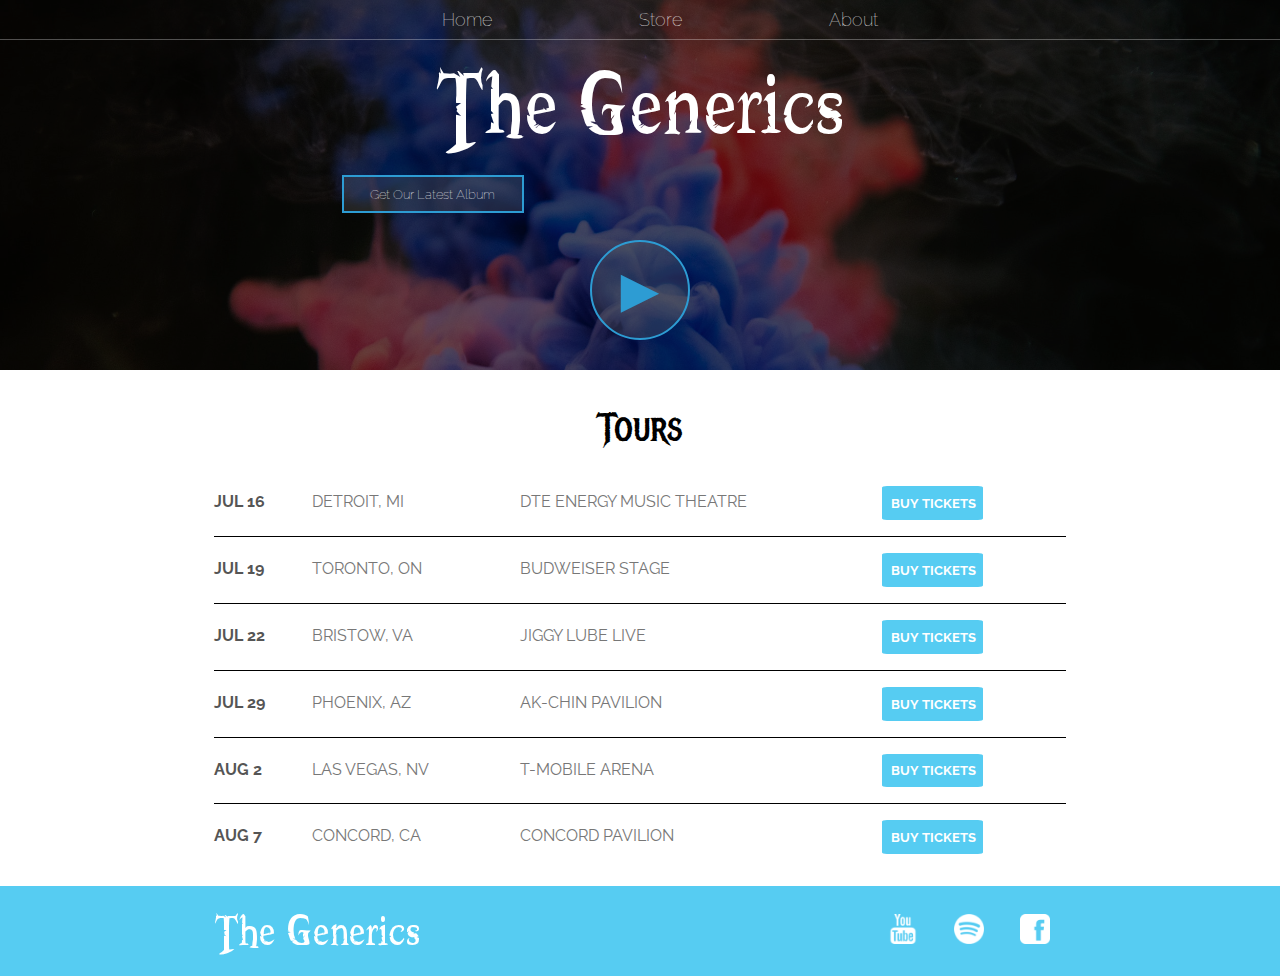
<file: band_Website-main/index.html>
<!DOCTYPE html>
<html>
  <head>
    <meta charset="utf-8" />
    <title>The Generics | Home</title>
    <meta name="description" content="This is the description" />
    <link rel="stylesheet" href="styles.css" />
  </head>
  <body>
    <header class="main-header">
      <nav class="nav main-nav">
        <ul>
          <li><a href="index.html">Home</a></li>
          <li><a href="Store.html">Store</a></li>
          <li><a href="About.html">About</a></li>
        </ul>
      </nav>

      <h1 class="band-name band-name-large">The Generics</h1>

      <div class="container">
        <button class="btn btn-head" role="button">Get Our Latest Album</button>
      </div>

      <button class="btn btn-head play-btn-head" role="button">&#9658;</button>
    </header>

    <section class="content-section container">
      <h2 class="section-header">Tours</h2>
      <div>
        <div class="tour-row">
          <span class="event-item event-date">JUL 16</span>
          <spam class="event-item event-city">DETROIT, MI</spam>
          <spam class="event-item event-place">DTE ENERGY MUSIC THEATRE</spam>
          <button class="event-item btn btn-buy">BUY TICKETS</button>
        </div>

        <div class="tour-row">
          <span class="event-item event-date">JUL 19</span>
          <spam class="event-item event-item event-city">TORONTO, ON</spam>
          <spam class="event-item event-place">BUDWEISER STAGE</spam>
          <button class="event-item btn btn-buy">BUY TICKETS</button>
        </div>

        <div class="tour-row">
          <span class="event-item event-date">JUL 22</span>
          <spam class="event-item event-city">BRISTOW, VA</spam>
          <spam class="event-item event-place">JIGGY LUBE LIVE</spam>
          <button class="event-item btn btn-buy">BUY TICKETS</button>
        </div>

        <div class="tour-row">
          <span class="event-item event-date">JUL 29</span>
          <spam class="event-item event-city">PHOENIX, AZ</spam>
          <spam class="event-item event-place">AK-CHIN PAVILION</spam>
          <button class="event-item btn btn-buy">BUY TICKETS</button>
        </div>

        <div class="tour-row">
          <span class="event-item event-date">AUG 2</span>
          <spam class="event-item event-city">LAS VEGAS, NV</spam>
          <spam class="event-item event-place">T-MOBILE ARENA</spam>
          <button class="event-item btn btn-buy">BUY TICKETS</button>
        </div>

        <div class="tour-row">
          <span class="event-item event-date">AUG 7</span>
          <spam class="event-item event-city">CONCORD, CA</spam>
          <spam class="event-item event-place">CONCORD PAVILION</spam>
          <button class="event-item btn btn-buy">BUY TICKETS</button>
        </div>
      </div>
    </section>

    <footer class="main-footer">
      <div class="container main-footer-container">
        <h3 class="band-name">The Generics</h3>

        <ul class="nav footer-nav">
          <li>
            <a href="https://www.youtube.com/" target="_blank">
              <img src="Images/YouTube Logo.png" />
            </a>
          </li>
          <li>
            <a href="https://www.spotify.com/" target="_blank">
              <img src="Images/Spotify Logo.png" />
            </a>
          </li>
          <li>
            <a href="https://www.facebook.com/" target="_blank">
              <img src="Images/Facebook Logo.png" />
            </a>
          </li>
        </ul>
      </div>
    </footer>
  </body>
</html>
</file>
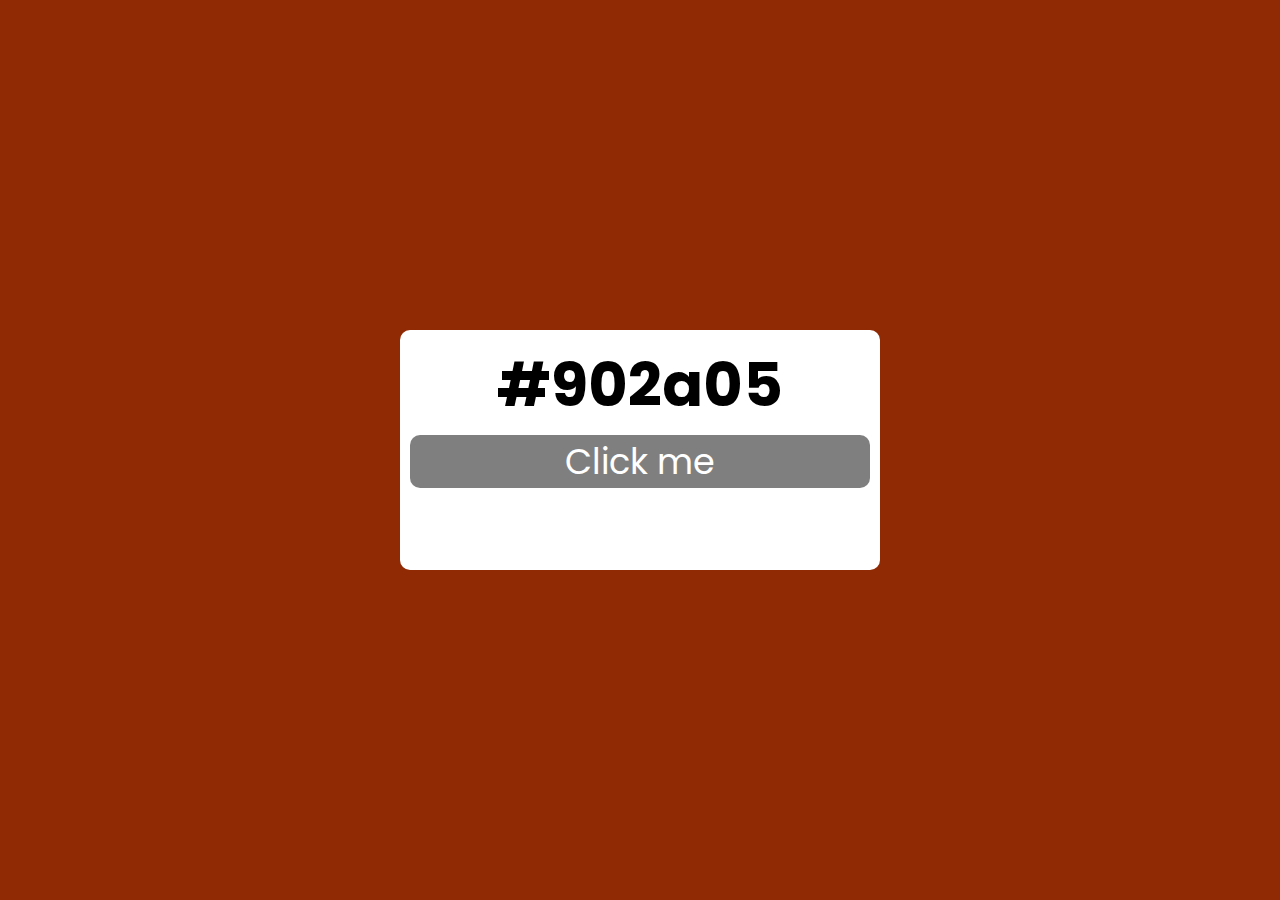
<file: Color Generator/index.html>
<!DOCTYPE html>
<html lang="en">
  <head>
    <meta charset="UTF-8" />
    <meta http-equiv="X-UA-Compatible" content="IE=edge" />
    <meta name="viewport" content="width=device-width, initial-scale=1.0" />
    <title>Document</title>
    <link rel="stylesheet" href="css/custom.css" />
    <script defer src="js/app.js"></script>
  </head>
  <body>
    <div class="main">
      <div class="container">
        <h2 id="color-code">#fff</h2>
        <button id="btn">Click me</button>
      </div>
    </div>
  </body>
</html>
</file>
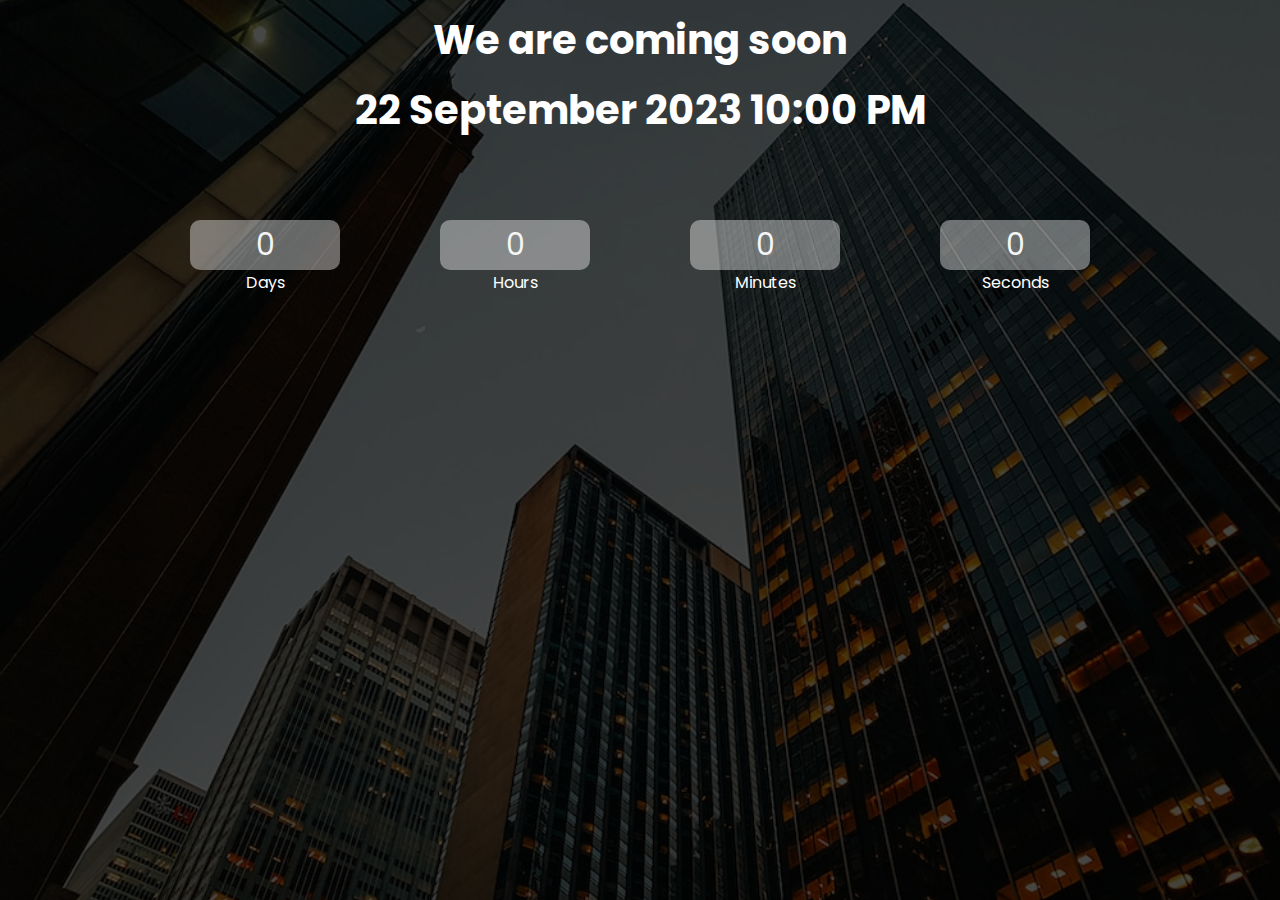
<file: Countdown-Timer/index.html>
<!DOCTYPE html>
<html lang="en">
  <head>
    <meta charset="UTF-8" />
    <meta http-equiv="X-UA-Compatible" content="IE=edge" />
    <meta name="viewport" content="width=device-width, initial-scale=1.0" />
    <title>Countdown</title>
    <script defer src="js/app.js"></script>
    <link rel="stylesheet" href="css/custom.css" />
  </head>
  <body>
    <div class="main">
      <div class="overlay">
        <div class="title">We are coming soon</div>
        <div class="title" id="end-date">22 September 2023 10:00 PM</div>
        <div class="col">
          <div>
            <input type="text" readonly value="0" />
            <br />
            <label for="">Days</label>
          </div>
          <div>
            <input type="text" readonly value="0" />
            <br />
            <label for="">Hours</label>
          </div>
          <div>
            <input type="text" readonly value="0" />
            <br />
            <label for="">Minutes</label>
          </div>
          <div>
            <input type="text" readonly value="0" />
            <br />
            <label for="">Seconds</label>
          </div>
        </div>
      </div>
    </div>
  </body>
</html>
</file>
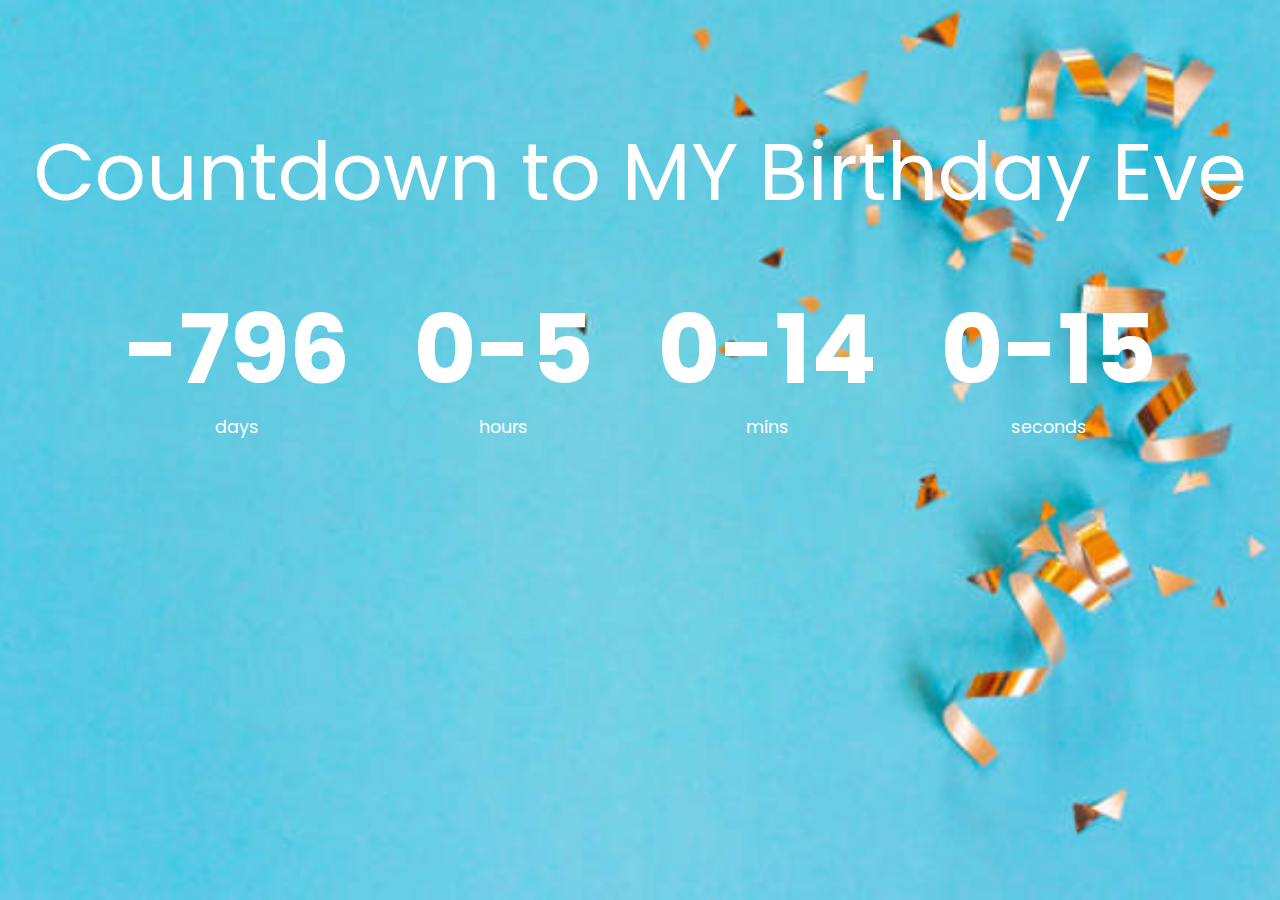
<file: Countdown_Birthday-main/index.html>
<!DOCTYPE html>
<html lang = "en">
  <head>
    <meta charset = "UTF-8">
    <meta name = "viewport"
    content = "width=device-width",
    initial-scale="1.0">
    <title>Countdown</title>
    <link href="styel.css" rel="stylesheet">
    <script src = "script.js"defer></script>
  </head>
  <body>
    <h1>Countdown to MY Birthday Eve</h1>

    <div class="countdown-container">
      <div class= "countdown-time days-c">
        <p class = "text" id = "days">0</p>
        <span>days</span>
      </div>
      
      <div class= "countdown-time hours-c">
        <p class = "text" id = "hours">0</p>
        <span>hours</span>
      </div> 

      <div class= "countdown-time mins-c">
        <p class = "text" id = "mins">0</p>
        <span>mins</span>
      </div> 

      <div class= "countdown-time seconds-c">
        <p class = "text" id = "seconds">0</p>
        <span>seconds</span>
      </div> 
    </div>
  </body>
</html>
</file>
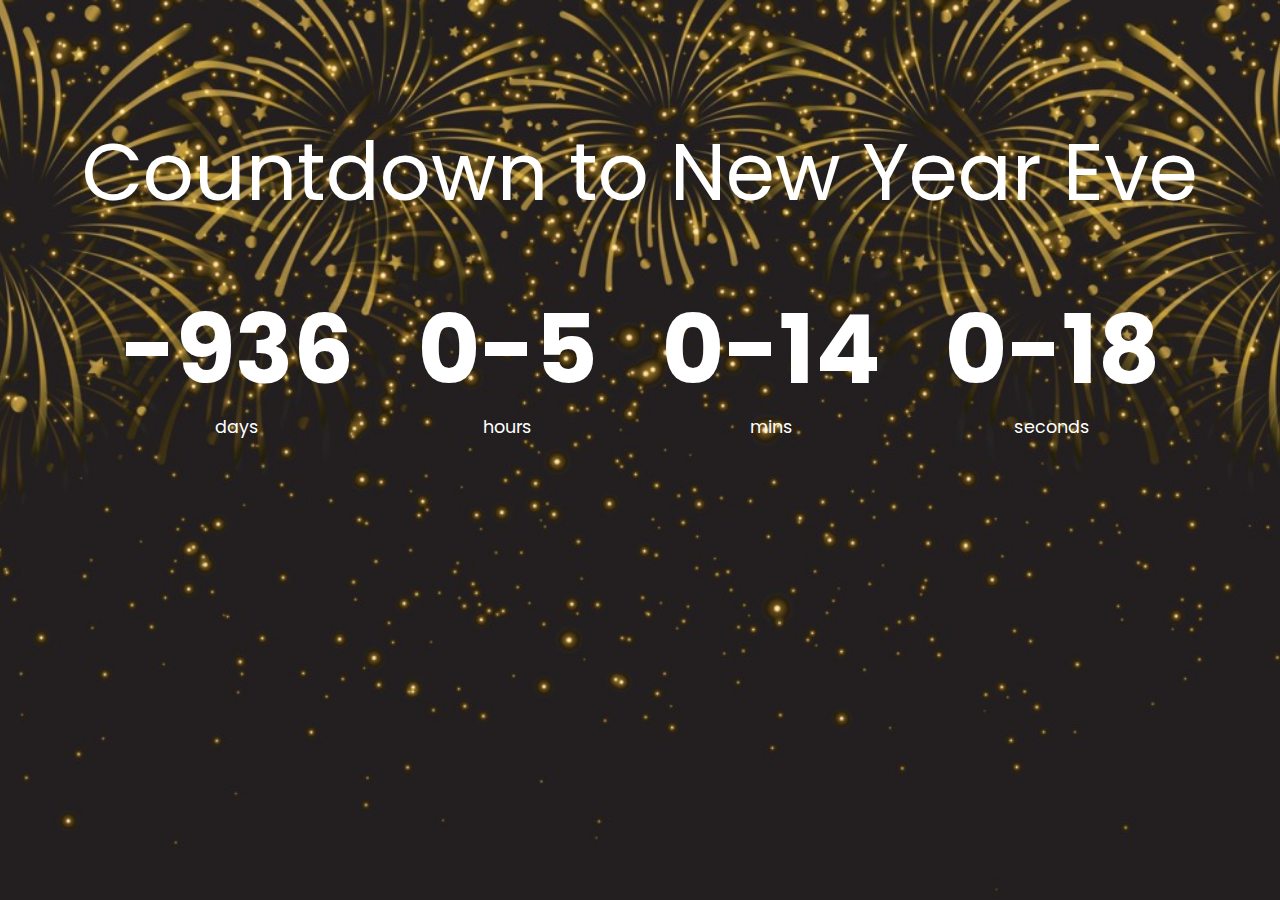
<file: Countdown_timer_New_Year_Eve-main/index.html>
<!DOCTYPE html>
<html lang = "en">
  <head>
    <meta charset = "UTF-8">
    <meta name = "viewport"
    content = "width=device-width",
    initial-scale="1.0">
    <title>Countdown Timer</title>
    <link href="styel.css" rel="stylesheet">
    <script src = "script.js"defer></script>
  </head>
  <body>
    <h1>Countdown to New Year Eve</h1>

    <div class="countdown-container">
      <div class= "countdown-time days-c">
        <p class = "text" id = "days">0</p>
        <span>days</span>
      </div>
      
      <div class= "countdown-time hours-c">
        <p class = "text" id = "hours">0</p>
        <span>hours</span>
      </div> 

      <div class= "countdown-time mins-c">
        <p class = "text" id = "mins">0</p>
        <span>mins</span>
      </div> 

      <div class= "countdown-time seconds-c">
        <p class = "text" id = "seconds">0</p>
        <span>seconds</span>
      </div> 
    </div>
  </body>
</html>
</file>
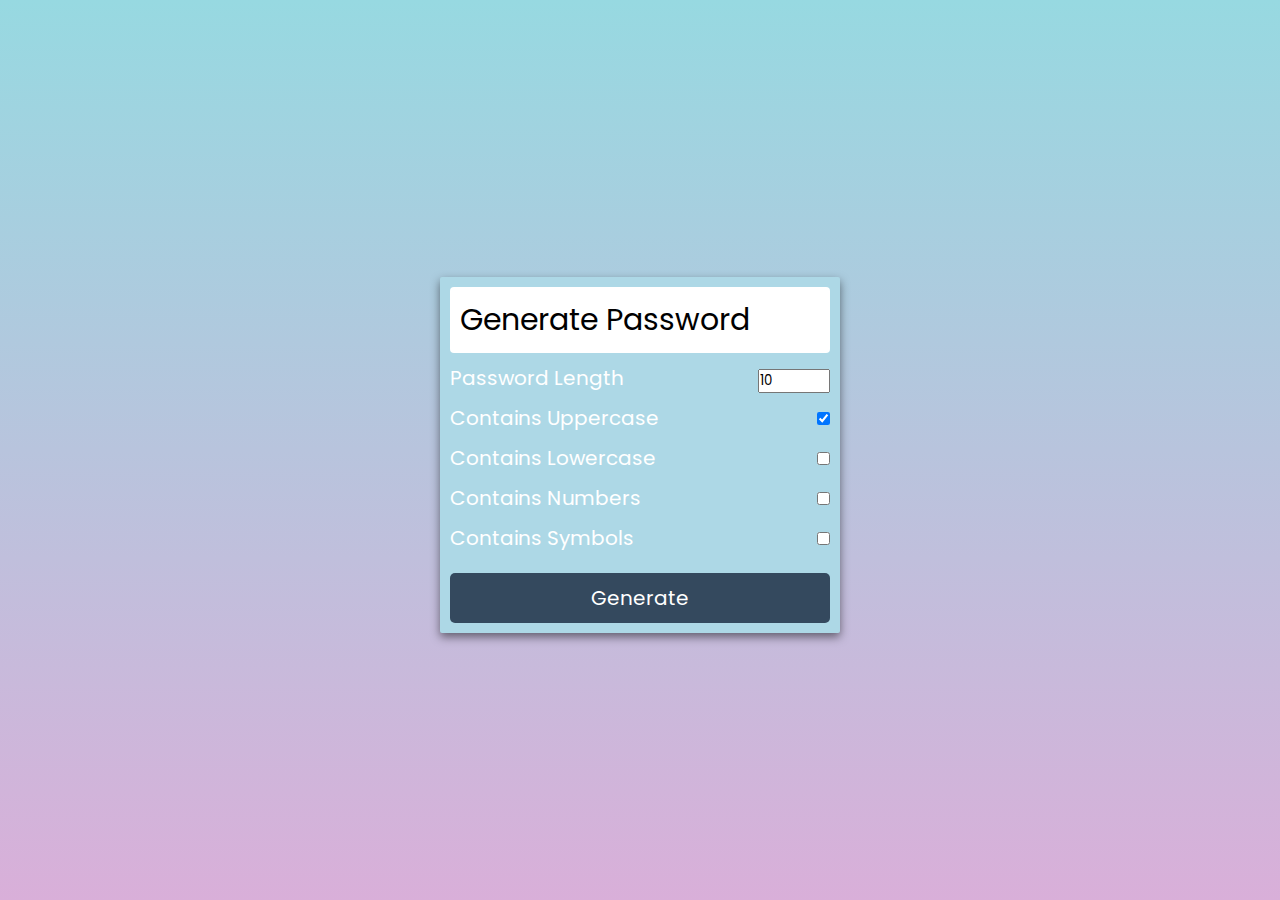
<file: Password Generator/index.html>
<!DOCTYPE html>
<html lang="en">
  <head>
    <meta charset="UTF-8" />
    <meta http-equiv="X-UA-Compatible" content="IE=edge" />
    <link rel="stylesheet" href="css/custom.css" />
    <script defer src="js/app.js"></script>
    <meta name="viewport" content="width=device-width, initial-scale=1.0" />
    <title>Password Generator</title>
  </head>
  <body>
    <div class="main">
      <div class="box">
        <span id="pass-box">Generate Password</span>
        <div class="row">
          <div class="left">Password Length</div>
          <div class="right">
            <input
              type="number"
              name=""
              id="total-char"
              max="30"
              min="2"
              value="10"
            />
          </div>
        </div>
        <div class="row">
          <label for="upper-case">
            <div class="left">Contains Uppercase</div>
          </label>
          <div class="right">
            <input type="checkbox" name="" id="upper-case" checked />
          </div>
        </div>
        <div class="row">
          <label for="lower-case">
            <div class="left">Contains Lowercase</div>
          </label>
          <div class="right">
            <input type="checkbox" name="" id="lower-case" />
          </div>
        </div>
        <div class="row">
          <label for="numbers">
            <div class="left">Contains Numbers</div>
          </label>
          <div class="right">
            <input type="checkbox" name="" id="numbers" />
          </div>
        </div>
        <div class="row">
          <label for="symbols">
            <div class="left">Contains Symbols</div>
          </label>
          <div class="right">
            <input type="checkbox" name="" id="symbols" />
          </div>
        </div>
        <div class="row">
          <button id="btn">Generate</button>
        </div>
      </div>
    </div>
  </body>
</html>
</file>
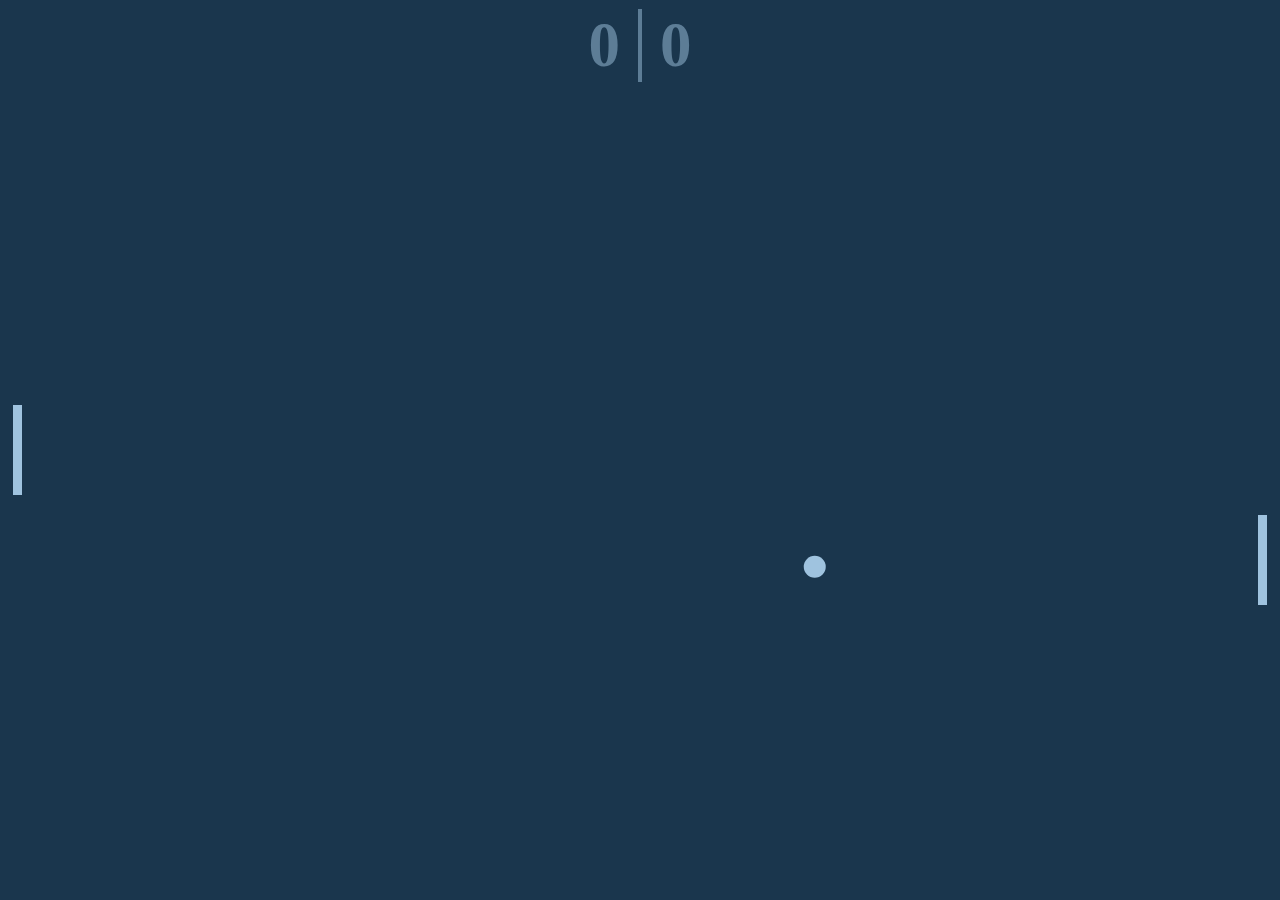
<file: Ping Pong/index.html>
<!DOCTYPE html>
<html lang="en">
  <head>
    <meta charset="UTF-8" />
    <meta name="viewport" content="width=device-width, initial-scale=1.0" />
    <meta http-equiv="X-UA-Compatible" content="IE=edge" />
    <link rel="stylesheet" href="style.css" />
    <script src="script.js" type="module" defer></script>
    <title>Document</title>
  </head>
  <body>
    <div class="score">
      <div id="player-score">0</div>
      <div id="computer-score">0</div>
    </div>
    <div class="ball" id="ball"></div>
    <div class="paddle left" id="player-paddle"></div>
    <div class="paddle right" id="computer-paddle"></div>
  </body>
</html>
</file>
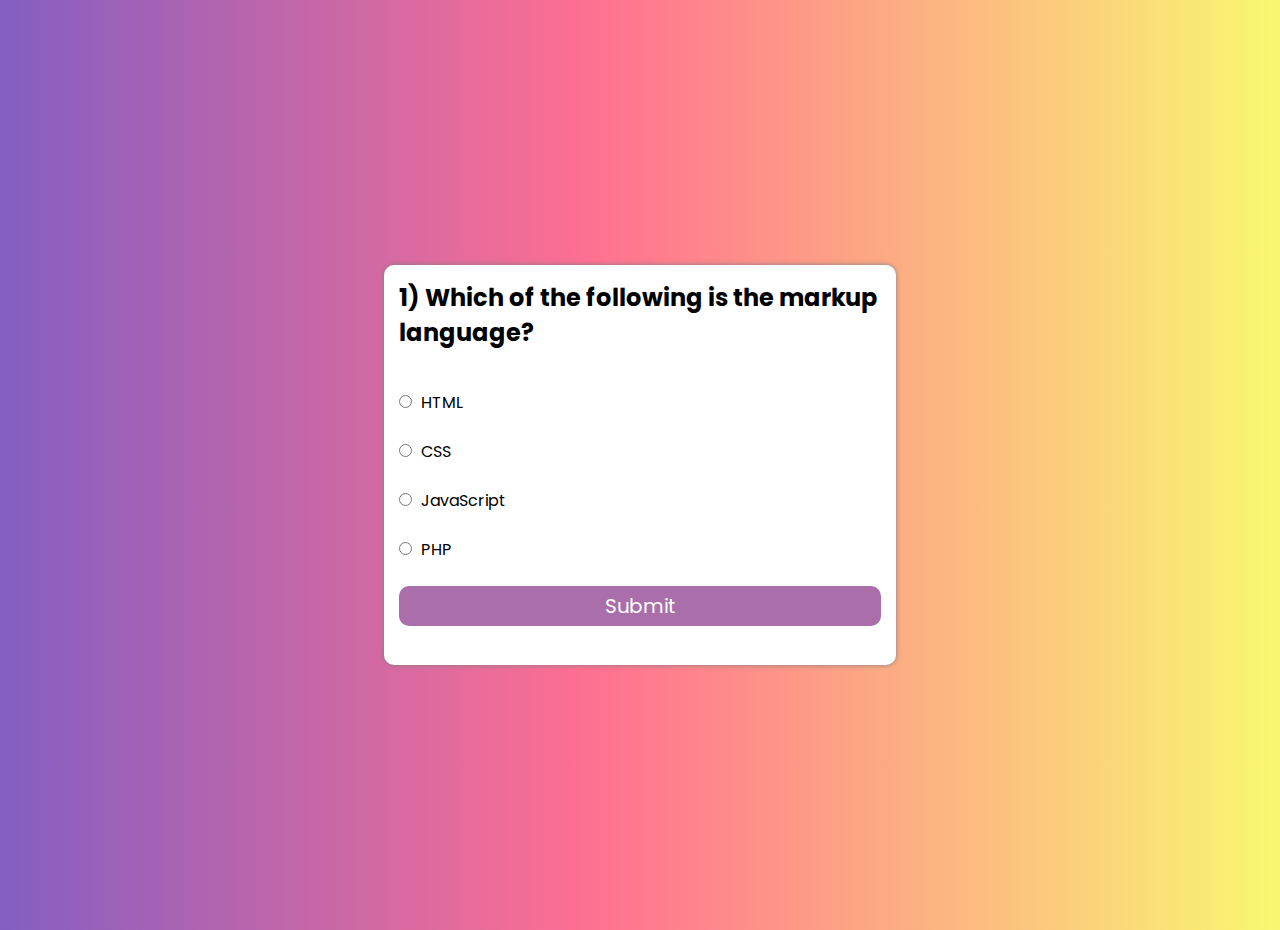
<file: Quiz App/index.html>
<!DOCTYPE html>
<html lang="en">
  <head>
    <meta charset="UTF-8" />
    <meta http-equiv="X-UA-Compatible" content="IE=edge" />
    <link rel="stylesheet" href="css/custom.css" />
    <script defer src="js/app.js"></script>
    <meta name="viewport" content="width=device-width, initial-scale=1.0" />
    <title>Document</title>
  </head>
  <body>
    <div class="main" id="main">
      <div class="box" id="box">
        <h2 id="question" class="question">1) This is the dummy question</h2>
        <div class="options">
          <div class="row">
            <input
              class="optionss"
              id="option1"
              type="radio"
              value="a"
              name="option"
            />
            <label class="option" for="option1">Option 1</label>
          </div>
          <div class="row">
            <input
              class="optionss"
              id="option2"
              type="radio"
              value="b"
              name="option"
            />
            <label class="option" for="option2">Option 2</label>
          </div>
          <div class="row">
            <input
              class="optionss"
              id="option3"
              type="radio"
              value="c"
              name="option"
            />
            <label class="option" for="option3">Option 3</label>
          </div>
          <div class="row">
            <input
              class="optionss"
              id="option4"
              type="radio"
              value="d"
              name="option"
            />
            <label class="option" for="option4">Option 4</label>
          </div>
          <button class="btn" onclick="submitQuiz()">Submit</button>
        </div>
      </div>
    </div>
  </body>
</html>
</file>
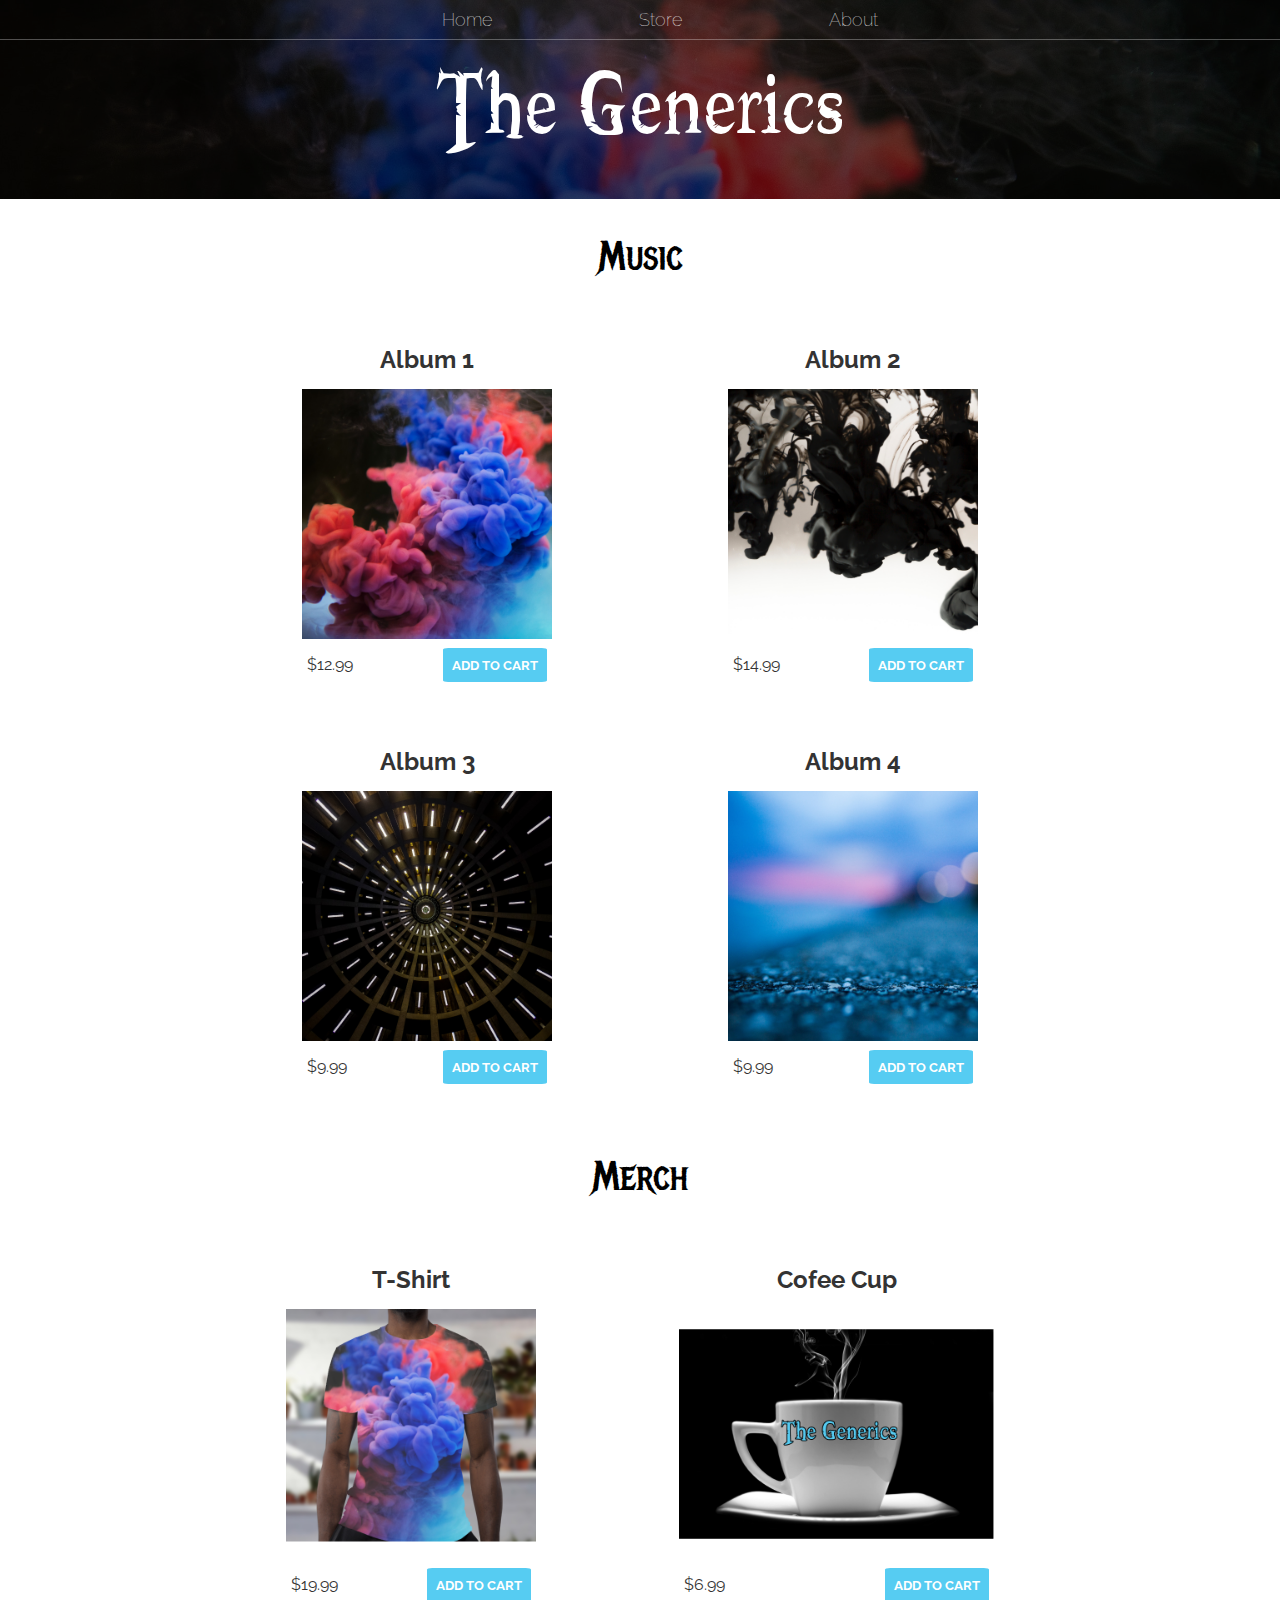
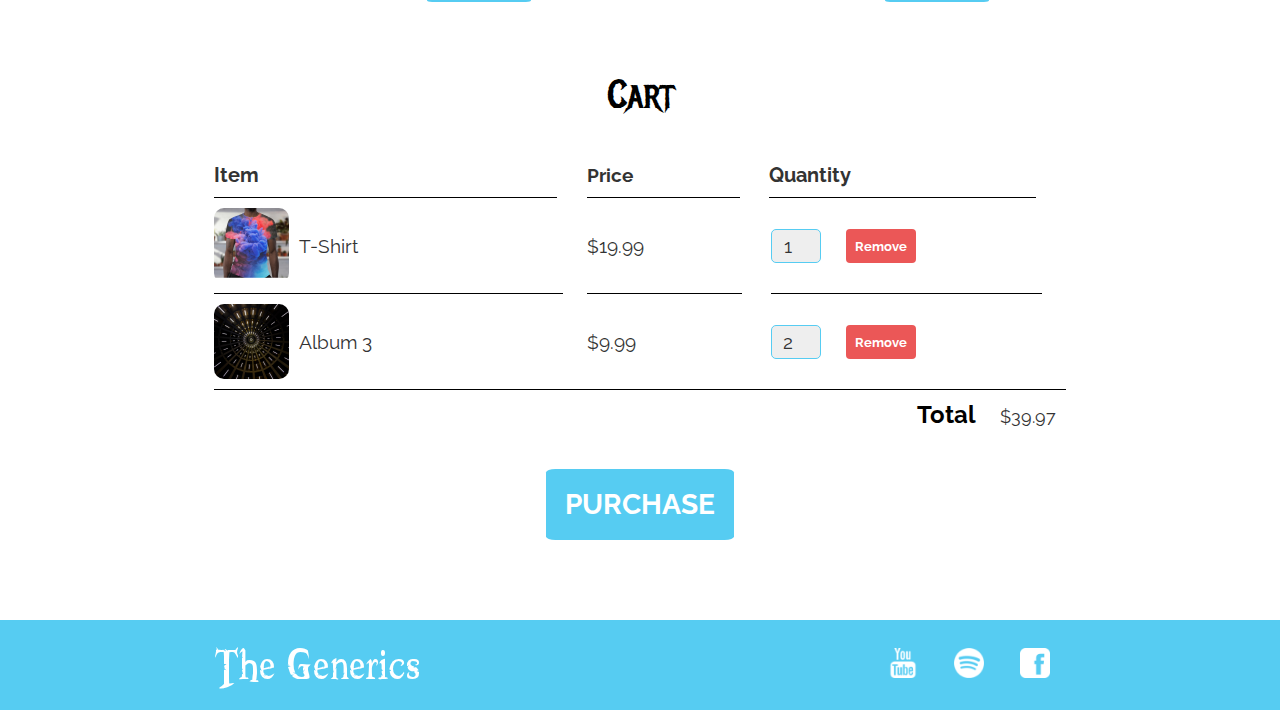
<file: band_Website-main/Store.html>
<!DOCTYPE html>
<html>
  <head>
    <title>The Generics | Store</title>
    <meta name="description" content="This is the description">
    <link rel="stylesheet" href="styles.css">
  </head>
  <body>
    <header class="main-header">
      <nav class="nav main-nav">
        <ul>
          <li><a href="index.html" >Home</a></li>
          <li><a href="Store.html" >Store</a></li>
          <li><a href="About.html">About</a></li>
        </ul>
      </nav>
      <h1 class="band-name band-name-large">The Generics</h1>
    </header>
    
      <section class="content-section container">
        <h2 class="section-header">Music</h2>

        <div class="shop-items">
          <div class="shop-item">
            <span class="shop-item-title">Album 1</span>
            <img class="shop-item-image" src="Images/Album 1.png">
            <div class="shop-item-details">
              <span class="shop-item-price">$12.99</span>
              <button class="btn btn-buy1 shop-item-btn" role="button">ADD TO CART</button>
            </div>
          </div>

          <div class="shop-item">
            <span class="shop-item-title">Album 2</span>
            <img class="shop-item-image" src="Images/Album 2.png">
            <div class="shop-item-details">
              <span class="shop-item-price">$14.99</span>
              <button class="btn btn-buy1 shop-item-btn" role="button">ADD TO CART</button>
            </div>
          </div>


          <div class="shop-item">
            <span class="shop-item-title">Album 3</span>
            <img class="shop-item-image" src="Images/Album 3.png">
            <div class="shop-item-details">
              <span class="shop-item-price">$9.99</span>
              <button class="btn btn-buy1 shop-item-btn" role="button">ADD TO CART</button>
            </div>
          </div>

          <div class="shop-item">
            <span class="shop-item-title">Album 4</span>
            <img class="shop-item-image" src="Images/Album 4.png">
            <div class="shop-item-details">
              <span class="shop-item-price">$9.99</span>
              <button class="btn btn-buy1 shop-item-btn" role="button">ADD TO CART</button>
            </div>
          </div>
        </div>  
      </section>

      <section class="content-section container">
        <h2 class="section-header">Merch</h2>
        <div class="shop-items">
          <div class="shop-item">
            <span class="shop-item-title">T-Shirt</span>
            <img class="shop-item-image" src="Images/Shirt.png">
            <div class="shop-item-details">
              <span class="shop-item-price">$19.99</span>
              <button class="btn btn-buy1 shop-item-btn" role="button">ADD TO CART</button>
            </div>
          </div>
  
  
          <div class="shop-item">
            <span class="shop-item-title">Cofee Cup</span>
            <img class="shop-item-image" src="Images/Cofee.png">
            <div class="shop-item-details">
              <span class="shop-item-price">$6.99</span>
              <button class="btn btn-buy1 shop-item-btn" role="button">ADD TO CART</button>
            </div> 
          </div>
        </div>
      </section>
      
      <section class="container content-section">
        <h2 class="section-header">Cart</h2>
        <div class="cart-row">
          <span class="cart-item cart-header cart-column">Item</span>
          <span class="cart-price cart-header cart-column">Price</span>
          <span class="cart-quantity cart-header cart-column">Quantity</span>
        </div>

        <div class="cart-items">
          <div class="cart-row">
            <div class="cart-item cart-column">
              <img class="cart-item-image" src="Images/Shirt.png" width="100px;">
              <span class="cart-item-title">T-Shirt</span>
            </div>
            <span class="cart-price cart-column">$19.99</span>
            <div class="cart-quantity cart-column">
              <input class="cart-quantity-input" type="number" value="1">
              <button class="btn btn-danger" type="button">Remove</button>
            </div>
          </div>
          
          <div class="cart-row">
            <div class="cart-item cart-column">
              <img class="cart-item-image" src="Images/Album 3.png" width="100px;">
              <span class="cart-item-title">Album 3</span>
            </div>
            <span class="cart-price cart-column">$9.99</span>
            <div class="cart-quantity cart-column">
              <input class="cart-quantity-input" type="number" value="2">
              <button class="btn btn-danger" type="button">Remove</button>
            </div>
          </div>
        </div>

        <div class="cart-total">
          <span class="cart-total-title">Total</span>
          <span class="cart-total-price">$39.97</span>          
        </div>
      </section>    
  
        <button class="btn btn-buy1 btn-purchase">PURCHASE</button>
        
        <footer class="main-footer">
        <div class="container main-footer-container">
          <h3 class="band-name"> The Generics</h3>
  
          <ul class="nav footer-nav">
            <li>
              <a href="https://www.youtube.com/" target="_blank">
                <img src="Images/YouTube Logo.png">
              </a>
            </li>
            <li>
              <a href="https://www.spotify.com/" target="_blank">
                <img src="Images/Spotify Logo.png">
              </a>
            </li>
            <li>
              <a href="https://www.facebook.com/" target="_blank">
                <img src="Images/Facebook Logo.png">
              </a>
            </li>
          </ul>
        </div>
      </footer>
  </body>
</html>
</file>
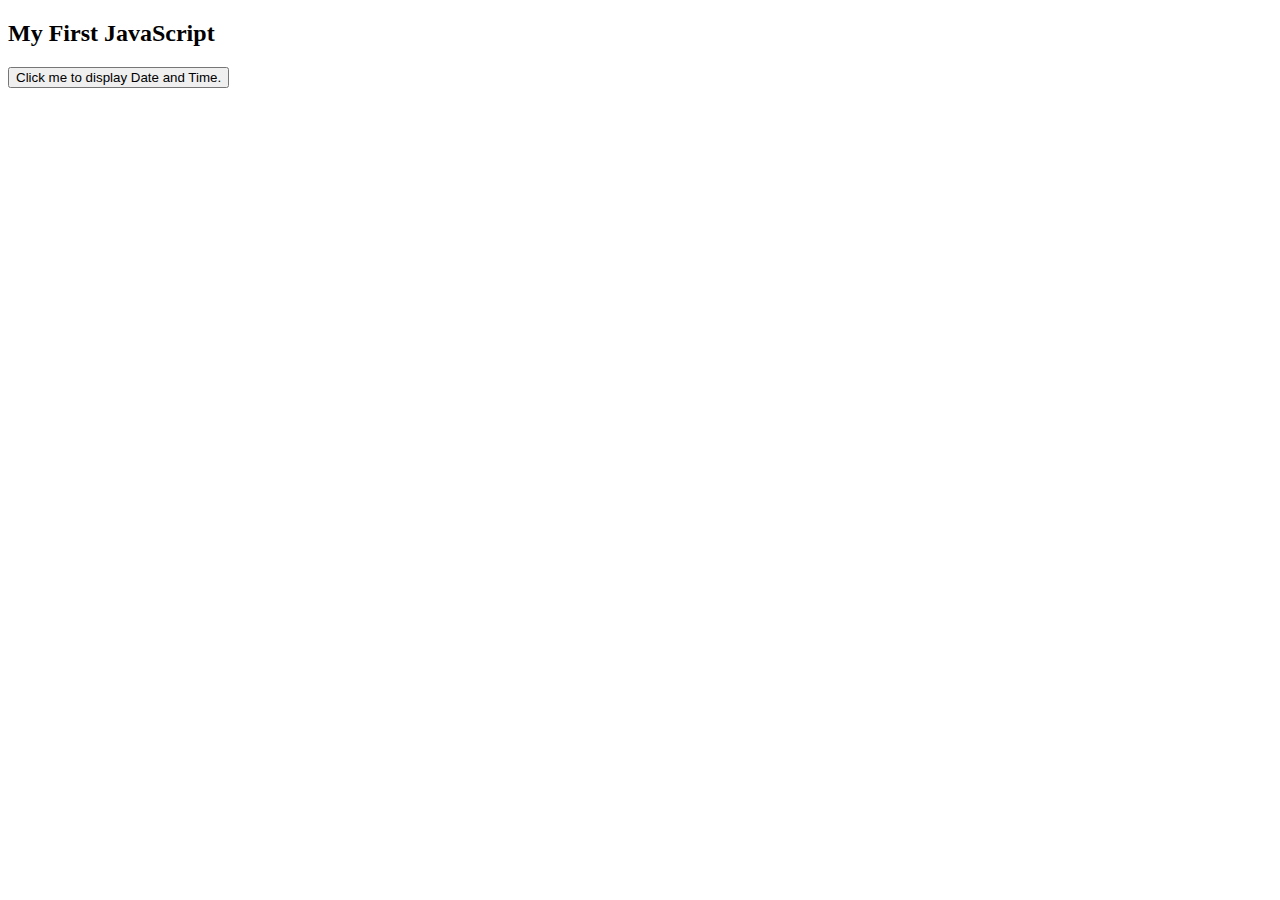
<file: band_Website-main/Fonts/jv.html>
<!DOCTYPE html>
<html>
<body>

<h2>My First JavaScript</h2>

<button type="button"
onclick="document.getElementById('demo').innerHTML = Date()">
Click me to display Date and Time.</button>

<p id="demo"></p>

</body>
</html>
</file>
<file: band_Website-main/styles.css>
@import url('https://fonts.googleapis.com/css?family=Raleway:300,400');
@import url("https://fonts.googleapis.com/css?family=Metal+Mania");

@font-face{
  font-family: "Booter - Zero Zero";
  src: url("Fonts/Booter\ -\ Zero\ Zero.woff") format("woff"),
       url("Fonts/Booter\ -\ Zero\ Zero.woff2") format("woff2");
  font-weight: normal;
  font-style: normal;
}

* {
  box-sizing: border-box;
  font-family: Raleway;
  color: #777;
}

html, body{
  padding: 0;
  margin: 0;
}

.nav ul{
  margin:0;
}

.nav li{
  display:inline;
}

.nav a{
  display:inline-block;
  text-decoration:none;
  padding: .5em;
  color:white;
}
.main-nav{
  text-align:center;
  font-size: 1.1em;
  font-weight:lighter;
  border-bottom: 1px solid rgba(255, 255, 255, 0.3);
}

.nav a:hover{
  background-color: rgba(255, 255, 255, .3)
}

.main-nav li {
  padding: 0 5%;
}

.main-header{
  background-color:rgba(0, 0, 0, 0.6);
  background-image:url(Images/Header\ Background.jpg);
  background-blend-mode: multiply;
  background-size:cover;
  padding-bottom: 30px;
}

.band-name{
  text-align: center;
  margin: 0;
  font-size: 4em;
  font-family: "Booter - Zero Zero";
  font-weight: normal;
  color:white;
}

.band-name-large{
  font-size: 8em;
}

.content-section{
  margin:1em;
}

.container{
  max-width: 900px;
  padding:0 1.5em;
  margin:0 auto;
}

.section-header{
  text-align:center;
  font-family:"Metal Mania";
  color:black;
  font-weight:normal;
  font-size: 2.5em;
}

.about-band-image{
  width:200px;
  height:200px;
  margin:15px;
  float:left;
  border-radius:50%;
}

.main-footer{
  background-color: #56CCF2;
  color:white;
  padding: .25em 0;
}

.main-footer-container{
  display:flex;
  align-items:center;
}

.main-footer-container ul{
  flex-grow:1;
  text-align:end;
}

.footer-nav li{
  padding:0 .5em;
}

.footer-nav img{
  width:30px;
  height:30px;
}

.btn{
  text-align:center;
  vertical-align: middle;
  cursor:pointer;
  padding: 0.67em;
}

.btn-head{
  margin: .5em 15% 2em 15%;
  color:white;
  background: rgba(104, 104, 104, 0.3);
  border-color:#2D9CD3;
  border-width:2px;
  font-weight:lighter;
  padding-left:2em;
  padding-right:2em;
  border-style:solid;
}
.btn-head:hover{
  background: rgba(104, 104, 104, 0.7);
}

.play-btn-head{
   margin:0 auto;
   font-size: 4em;
   display:block;
   color:#2D9CD3;
   border-radius: 100%;
   width:100px;
   height:100px;
   padding: 0;
   text-align:center;
}

.play-btn-head:hover{
  color: white;
}

.tour-row{
  border-bottom: 1px solid black;
  padding-bottom: 1em;
  margin-bottom: 1em;
}

.tour-row:last-child{
  border: none;
}

.event-item{
  padding-right: .5em;
  display:inline-block;
}

.event-date{
  color: #555;
  font-weight: bold;
  width:11%;
}

.event-city{
  width:24%;
}

.event-place{
  width:42%;
}

.btn-buy{
  max-width: 19%;
  color:white;
  background-color:#56CCF2;
  border: none;
  border-radius: 5%;
  font-weight:bold;
}
.btn:hover{
  background-color: #2D9CDB; 
}

.shop-item{
  margin: 30px;
}

.shop-item-title{
  width: 100%;
  text-align: center;
  font-size: 1.5em;
  color: #333;
  margin-bottom: 15px;
  display:block;
  font-weight:bold;
}
.shop-item-image{
  height:250px;
}

.shop-item-details{
  display:flex;
  align-items: center;
  padding: 5px;
}

.shop-item-price{
  flex-grow: 1;
  color: #333;
}

.shop-items{
  display: flex;
  flex-wrap: wrap;
  justify-content: space-around;
}

.btn-buy1{
  color:white;
  background-color:#56CCF2;
  border: none;
  border-radius: 5%;
  font-weight:bold;
}

.cart-header{
  font-weight: bold;
  font-size: 1.25em;
  color: #333;
}

.cart-column{
  display: flex;
  align-items:center;
  border-bottom: 1px solid black;
  margin-right: 1.5em;
  padding-bottom: 10px;
  margin-top: 10px;
}

.cart-row{
display:flex;
}

.cart-item{
  width: 45%;
}

.cart-price{
  width:20%;
  font-size: 1.2em;
  color: #333;
}

.cart-quantity{
  width:35%;
}

.cart-item-title {
  color: #333;
  margin-left: .5em;
  font-size: 1.2em;
}

.cart-item-image{
  width: 75px;
  height: auto;
  border-radius: 10px;
}

.btn-danger{
  background-color: #EB5757;
  color: white;
  border: none;
  border-radius: .3em;
  font-weight: bold;
}

.btn-danger :hover{
  background-color: #CC4C4C;
}

.cart-quantity-input{
  height: 34px;
  width: 50px;
  border: 1px solid #56CCF2;
  border-radius: 5px;
  background-color: #eee;
  padding: 0; 
  text-align: center;
  margin-right: 25px;
  font-size: 1.2em;
  color: #333;
}

.cart-row:last-child{
  border-bottom: 1px solid black;
}

.cart-row:last-child .cart-column{
  border: none;
}

.cart-total{
  text-align: end;
  margin-top: 10px;
  margin-right: 10px;
}

.cart-total-title{
  font-weight: bold;
  font-size: 1.5em;
  color: black;
  margin-right: 20px;
}
.cart-total-price{
  color: #333;
  font-size: 1.1em;
}

.btn-purchase{
  display: block;
  margin: 40px auto 80px auto;
  font-size: 1.75em;
}
</file>
<file: Color Generator/css/custom.css>
@import url("https://fonts.googleapis.com/css2?family=Poppins:wght@100;400&display=swap");

* {
  padding: 0;
  margin: 0;
  box-sizing: border-box;
  font-family: "Poppins", sans-serif;
}
body {
  background-color: black;
  transition: 1s;
}

.main {
  width: 100%;
  height: 100vh;
  display: flex;
  justify-content: center;
  align-items: center;
}

.container {
  width: 30rem;
  height: 15rem;
  padding: 10px;
  border-radius: 10px;
  font-size: 40px;
  background-color: white;
  text-align: center;
}

button {
  font-size: 40px;
  background-color: rgba(0, 0, 0, 0.5);
  border: none;
  border-radius: 10px;
  display: block;
  color: white;
  font-size: 35px;
  margin-top: 5px;
  width: 100%;
}
</file>
<file: Countdown-Timer/css/custom.css>
@import url("https://fonts.googleapis.com/css2?family=Poppins:wght@100;400&display=swap");

* {
  padding: 0;
  margin: 0;
  box-sizing: border-box;
  font-family: "Poppins", sans-serif;
}

.main {
  width: 100%;
  height: 100vh;
  background: url("../photo-1572451517745-feff8e0b205c.jpg") center center;
  background-size: cover;
}

.overlay {
  width: 100%;
  height: 100%;
  background-color: rgba(0, 0, 0, 0.7);
  display: flex;
  align-items: center;
  flex-direction: column;
}

.title {
  color: white;
  margin-top: 10px;
  font-size: 2.5rem;
  text-align: center;
  font-weight: bold;
}

.col {
  width: 1000px;
  height: 100px;
  margin-top: 80px;
  display: flex;
  color: white;
  justify-content: center;
}

.col > div {
  width: 250px;
  text-align: center;
}

input {
  background-color: rgba(255, 255, 255, 0.4);
  border-color: transparent;
  border-radius: 10px;
  height: 50px;
  width: 60%;
  text-align: center;
  font-size: 30px;
  color: whitesmoke;
}
</file>
<file: Countdown_Birthday-main/styel.css>
@import url('https://fonts.googleapis.com/css2?family=Montserrat&family=Poppins:wght@200;400;600&family=Roboto:wght@400;500;700&display=swap');

*{
  box-sizing: border-box;
}

body {
  background-image: url("./background.jpg");
  background-size: cover;
  background-position: center center;
  display: flex;
  flex-direction: column;
  align-items: center;
  min-height: 100vh;
  font-family: "Poppins", sans-serif;
  margin:0;
  color:white;
}

h1{
  font-size: 5rem;
  margin-top: 7rem;
  font-weight: normal;
}
.countdown-container{
  display:flex;
  flex-wrap: wrap;
  align-items: center;
  justify-content: center;
}

.text{
  font-size: 6rem;
  font-weight: bold;
  line-height: 1;
  margin: 1rem 2rem;
}

.countdown-time{
  text-align: center;
}

.countdown-time span{
  font-size: 1.1rem;
}
</file>
<file: Countdown_timer_New_Year_Eve-main/styel.css>
@import url('https://fonts.googleapis.com/css2?family=Montserrat&family=Poppins:wght@200;400;600&family=Roboto:wght@400;500;700&display=swap');

*{
  box-sizing: border-box;
}

body {
  background-image: url("./firework09_generated.jpg");
  background-size: cover;
  background-position: center center;
  display: flex;
  flex-direction: column;
  align-items: center;
  min-height: 100vh;
  font-family: "Poppins", sans-serif;
  margin:0;
  color:white;
}

h1{
  font-size: 5rem;
  margin-top: 7rem;
  font-weight: normal;
}
.countdown-container{
  display:flex;
  flex-wrap: wrap;
  align-items: center;
  justify-content: center;
}

.text{
  font-size: 6rem;
  font-weight: bold;
  line-height: 1;
  margin: 1rem 2rem;
}

.countdown-time{
  text-align: center;
}

.countdown-time span{
  font-size: 1.1rem;
}
</file>
<file: Password Generator/css/custom.css>
@import url("https://fonts.googleapis.com/css2?family=Poppins:wght@100;400&display=swap");

* {
  margin: 0;
  padding: 0;
  box-sizing: border-box;
  font-family: "Poppins", sans-serif;
}
input:focus-visible {
  outline: 0;
}

.main {
  background-color: #d9afd9;
  background-image: linear-gradient(0deg, #d9afd9 0%, #97d9e1 100%);

  min-height: 100vh;
  display: flex;
  justify-content: center;
  align-items: center;
}

.box {
  min-width: 400px;
  padding: 10px;
  box-shadow: 0 4px 10px rgb(0 0 0 / 50%);
  background: lightblue;
  border-radius: 2px;
  margin-top: 10px;
}

#pass-box {
  width: 100%;
  display: block;
  background-color: white;
  font-size: 30px;
  padding: 10px;
  border-radius: 4px;
}

.row {
  width: 100%;
  display: flex;
  margin-top: 10px;
  justify-content: space-between;
  color: white;
  font-size: 20px;
}

label {
  user-select: none;
}

#btn {
  width: 100%;
  font-size: 20px;
  outline: 0;
  border: 0;
  padding: 10px;
  background-color: #34495e;
  color: white;
  margin-top: 10px;
  border-radius: 5px;
}
</file>
<file: Ping Pong/style.css>
*,
*::after,
*::before {
  box-sizing: border-box;
}

:root {
  --hue: 200;
  --saturation: 50%;
  --foreground-color: hsl(var(--hue), var(--saturation), 75%);
  --background-color: hsl(var(--hue), var(--saturation), 20%);
}

body {
  margin: 0;
  background-color: var(--background-color);
  overflow: hidden;
}

.paddle {
  --position: 50;

  position: absolute;
  background-color: var(--foreground-color);
  top: calc(var(--position) * 1vh);
  transform: translateY(-50%);
  width: 1vh;
  height: 10vh;
}

.paddle.left {
  left: 1vw;
}

.paddle.right {
  right: 1vw;
}

.ball {
  --x: 50;
  --y: 50;

  position: absolute;
  background-color: var(--foreground-color);
  left: calc(var(--x) * 1vw);
  top: calc(var(--y) * 1vh);
  border-radius: 50%;
  transform: translate(-50%, -50%);
  width: 2.5vh;
  height: 2.5vh;
}

.score {
  display: flex;
  justify-content: center;
  font-weight: bold;
  font-size: 7vh;
  color: var(--foreground-color);
}

.score > * {
  flex-grow: 1;
  flex-basis: 0;
  padding: 0 2vh;
  margin: 1vh 0;
  opacity: 0.5;
}

.score > :first-child {
  text-align: right;
  border-right: 0.5vh solid var(--foreground-color);
}
</file>
<file: Quiz App/css/custom.css>
@import url("https://fonts.googleapis.com/css2?family=Poppins:wght@100;400&display=swap");

* {
  margin: 0;
  padding: 0;
  box-sizing: border-box;
  font-family: "Poppins", sans-serif;
}

body {
  background: rgb(132, 94, 194);
  background: linear-gradient(
    90deg,
    rgba(132, 94, 194, 1) 0%,
    rgba(255, 111, 145, 1) 46%,
    rgba(249, 248, 113, 1) 100%
  );
}

.main {
  width: 100%;
  height: 100vh;
  display: flex;
  justify-content: center;
  align-items: center;
  margin: 15px 0;
  flex-direction: column;
}

.options {
  margin-top: 40px;
}

.box {
  width: 40%;
  height: 400px;
  box-shadow: 0px 0px 5px gray;
  background-color: white;
  border-radius: 10px;
  padding: 15px;
  margin: 10px;
}

.option {
  margin-left: 5px;
}

.row {
  width: 100%;
  margin: 1.5rem;
  margin-left: 0;
}

.btn {
  width: 100%;
  padding: 5px;
  background: rgb(170, 110, 170);
  font-size: 20px;
  color: white;
  border-radius: 10px;
  border: none;
}
</file>
